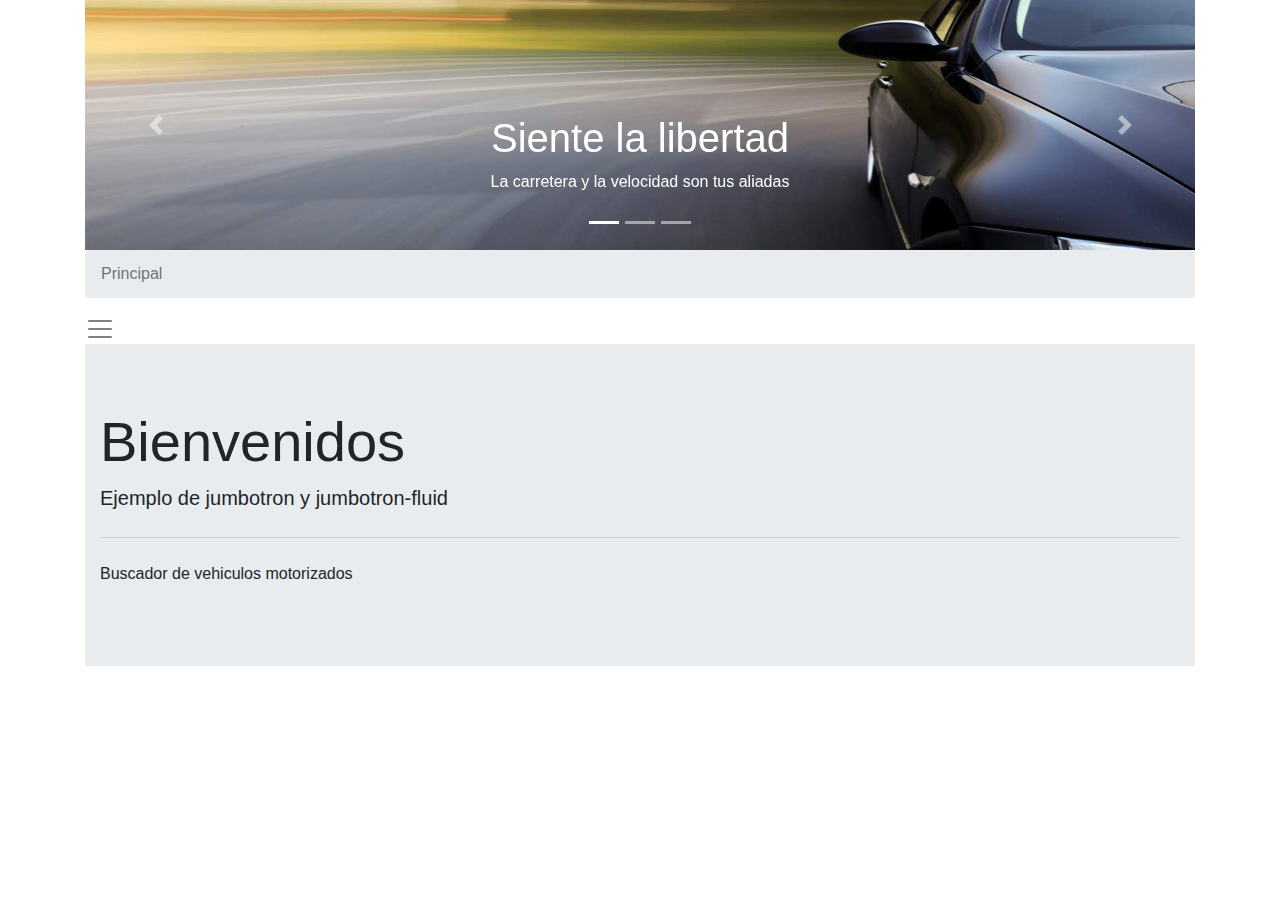
<file: index.html>
<!DOCTYPE html>
<html lang="en">

<head>
    <meta charset="UTF-8">
    <meta name="viewport" content="width=device-width, initial-scale=1.0">
    <meta http-equiv="X-UA-Compatible" content="ie=edge">
    <title>Document</title>
    <link rel="stylesheet" href="https://use.fontawesome.com/releases/v5.3.1/css/all.css" integrity="sha384-mzrmE5qonljUremFsqc01SB46JvROS7bZs3IO2EmfFsd15uHvIt+Y8vEf7N7fWAU"
        crossorigin="anonymous">
    <link rel="stylesheet" href="https://stackpath.bootstrapcdn.com/bootstrap/4.1.3/css/bootstrap.min.css">
    <link rel="stylesheet" href="css/style.css">
</head>

<body>

    <header class="container">
        <div class="row">
            <div id="carouselExampleIndicators" class="col carousel slide" data-ride="carousel">
                <ol class="carousel-indicators">
                    <li data-target="#carouselExampleIndicators" data-slide-to="0" class="active"></li>
                    <li data-target="#carouselExampleIndicators" data-slide-to="1"></li>
                    <li data-target="#carouselExampleIndicators" data-slide-to="2"></li>
                </ol>
                <div class="carousel-inner">
                    <div class="carousel-item active">
                        <img class="d-block w-100" src="./img/coches1.jpg" alt="Second slide">
                        <div class="align-bottom carousel-caption d-block">
                            <h1 class="align-bottom">Siente la libertad </h1>
                            <p>La carretera y la velocidad son tus aliadas</p>
                        </div>
                    </div>
                    <div class="carousel-item">
                        <img class="d-block w-100" src="./img/coches2.jpg" alt="First slide">
                        <div class="carousel-caption d-block">
                            <h1 class="text-left display-1">Emociónate</h1>
                            <p class="text-right">Conocenos</p>
                        </div>
                    </div>
                    <div class="carousel-item">
                        <img class="d-block w-100" src="./img/coches3.jpg" alt="Third slide">
                        <div class="carousel-caption d-block">
                            <h1 class="display-4">Busca algo más que un coche</h1>
                            <p>El placer de buscar el camino a una experiencia</p>
                        </div>
                    </div>
                </div>
                <a class="carousel-control-prev" href="#carouselExampleIndicators" role="button" data-slide="prev">
                    <span class="carousel-control-prev-icon" aria-hidden="true"></span>
                    <span class="sr-only">Previous</span>
                </a>
                <a class="carousel-control-next" href="#carouselExampleIndicators" role="button" data-slide="next">
                    <span class="carousel-control-next-icon" aria-hidden="true"></span>
                    <span class="sr-only">Next</span>
                </a>
            </div>
        </div>
        <nav aria-label="breadcrumb w-100">
            <ol class="breadcrumb">
                <li class="breadcrumb-item active" aria-current="page">Principal</li>
            </ol>
        </nav>
    </header>

    <section class="container">
        <div class="row">
            <div class="align-self-start collapse border rounded" id="navbarToggleExternalContent">
                <div class="list-group text-black-50 list-group-flush">
                    <a href="index.html" class="text-secondary list-group-item active">
                        <span>
                            <i class="fas fa-home fa-2x"></i>
                        </span>
                        Principal
                    </a>
                    <a href="buscador.html" class="text-secondary list-group-item">
                        <span>
                            <i class="fas fa-search fa-2x"></i>
                        </span> Buscador Especializado
                    </a>
                    <a href="outlet.html" class="text-secondary list-group-item">
                        <span class="fa-stack fa-lg">
                            <i class="fa fa-square fa-stack-2x"></i>
                            <i class="fa fa-car fa-stack-1x fa-inverse"></i>
                        </span> Outlet
                    </a>
                    <a href="nosotros.html" class="text-secondary list-group-item">
                        <span class="fa-stack fa-lg">
                            <i class="fas fa-cog fa-2x"></i>
                        </span>
                        Sobre nosotros
                    </a>
                    <button type="button" class="btn text-secondary list-group-item" data-toggle="modal" data-target="#exampleModalLong">
                        <span class="fa-stack fa-lg">
                            <i class="fa fa-envelope fa-stack-1x"></i>
                            <i class="fa fa-ban fa-stack-2x text-danger"></i>
                        </span> Contacta (próximamente)
                    </button>
                </div>
            </div>

            <div class="col">
                <div class="row">
                    <div class="col">
                        <nav class="navbar-light">
                            <button class="border-0 p-0 navbar-toggler" type="button" data-toggle="collapse"
                                data-target="#navbarToggleExternalContent" aria-controls="navbarToggleExternalContent"
                                aria-expanded="false" aria-label="Toggle navigation">
                                <span class="navbar-toggler-icon"></span>
                            </button>
                        </nav>
                        <div class="jumbotron jumbotron-fluid">
                            <div class="container">
                                <h1 class="display-4">Bienvenidos</h1>
                                <p class="lead">Ejemplo de jumbotron y jumbotron-fluid</p>
                                <hr class="my-4">
                                <p>Buscador de vehiculos motorizados</p>
                            </div>
                        </div>
                    </div>
                </div>
            </div>
        </div>
    </section>

    <!-- Modal -->
    <div class="modal fade" id="exampleModalLong" tabindex="-1" role="dialog" aria-labelledby="exampleModalLongTitle"
        aria-hidden="true">
        <div class="modal-dialog" role="document">
            <div class="modal-content">
                <div class="modal-header">
                    <h2 class="modal-title" id="exampleModalLongTitle">Estamos en Construcción</h2>
                    <button type="button" class="close" data-dismiss="modal" aria-label="Close">
                        <span aria-hidden="true">&times;</span>
                    </button>
                </div>
                <div class="modal-body">
                    <h3>Popover</h3>
                    <p>Necesita contactar urgetenemente... <a href="#" id="popo" role="button" class="btn btn-outline-info popover-test"
                            title="Necesita ayuda" data-placement="bottom" data-content="Envíe un correo a bibla@gmail.es">Help!!</a>
                        Aunque
                        es posible que no podamos atenderle como usted se
                        merece.</p>
                    <button type="button" class="btn btn-success col" id="popo2" title="Un saludo" data-placement="top"
                        data-content="Lorem ipsum, dolor sit amet consectetur adipisicing elit. Corporis exercitationem nihil asperiores minus totam deserunt perferendis! Ab tempora rerum cum placeat voluptas soluta. Sunt, est temporibus nihil delectus vel inventore?">Saludos</button>
                    <hr>

                    <h4>Tooltips</h4>
                    <p>Nuestro <button type="button" class="btn text-black badge badge-pill badge-warning" data-html="true"
                            data-toggle="tooltip" data-placement="bottom" title="Community Manager">CM</button> se
                        pondrá en contacto
                        vía <button type="button" class="btn badge badge-primary" data-html="true" data-toggle="tooltip"
                            data-placement="right" title="Social Media: redes sociales">SM</button></p>
                </div>
                <div class="modal-footer">
                    <button type="button" class="col btn btn-light btn-outline-secondary" data-dismiss="modal">Cerrar</button>
                </div>
            </div>
        </div>
    </div>
    <script src="https://code.jquery.com/jquery-3.3.1.slim.min.js" integrity="sha384-q8i/X+965DzO0rT7abK41JStQIAqVgRVzpbzo5smXKp4YfRvH+8abtTE1Pi6jizo"
        crossorigin="anonymous"></script>
    <script src="https://cdnjs.cloudflare.com/ajax/libs/popper.js/1.14.3/umd/popper.min.js" integrity="sha384-ZMP7rVo3mIykV+2+9J3UJ46jBk0WLaUAdn689aCwoqbBJiSnjAK/l8WvCWPIPm49"
        crossorigin="anonymous"></script>
    <script src="https://stackpath.bootstrapcdn.com/bootstrap/4.1.3/js/bootstrap.min.js" integrity="sha384-ChfqqxuZUCnJSK3+MXmPNIyE6ZbWh2IMqE241rYiqJxyMiZ6OW/JmZQ5stwEULTy"
        crossorigin="anonymous"></script>
    <script>
        $(document).ready(function () {
            $('#popo').popover();
            $('#popo2').popover({
                delay: {
                    "show": 100,
                    "hide": 500
                },
                trigger: "hover"
            });
            $(('.tooltip-test').tooltip());
        });
    </script>
</body>

</html>
</file>
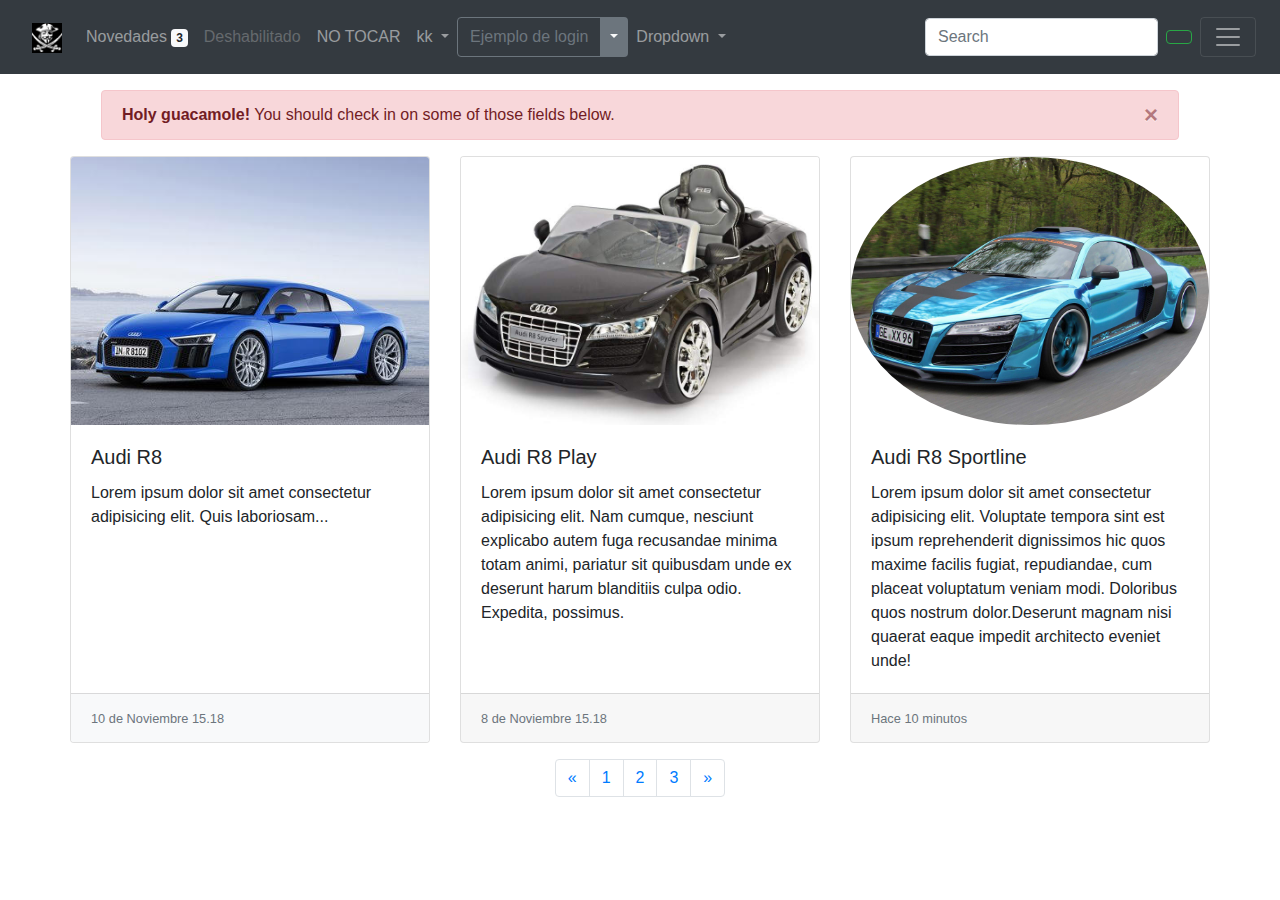
<file: buscador.html>
<!DOCTYPE html>
<html lang="en">

<head>
    <meta charset="UTF-8">
    <meta name="viewport" content="width=device-width, initial-scale=1.0">
    <meta http-equiv="X-UA-Compatible" content="ie=edge">
    <title>Document</title>
    <link rel="stylesheet" href="https://use.fontawesome.com/releases/v5.3.1/css/all.css" integrity="sha384-mzrmE5qonljUremFsqc01SB46JvROS7bZs3IO2EmfFsd15uHvIt+Y8vEf7N7fWAU"
        crossorigin="anonymous">
    <link rel="stylesheet" href="https://stackpath.bootstrapcdn.com/bootstrap/4.1.3/css/bootstrap.min.css">
</head>

<body>
    <nav class="navbar navbar-dark bg-dark">
        <nav class="navbar navbar-expand-lg navbar-light">
            <a class="navbar-brand" href="index.html">
                <img src="/img/pirate.png" width="30" height="30" alt="">
            </a>
            <button class="navbar-toggler" type="button" data-toggle="collapse" data-target="#navbarSupportedContent"
                aria-controls="navbarSupportedContent" aria-expanded="false" aria-label="Toggle navigation">
                <span class="navbar-toggler-icon"></span>
            </button>

            <ul class="navbar-nav mr-auto">
                <li class="nav-item">
                    <a class="nav-link" href="#">Novedades <span class="badge badge-light">3</span></a>
                </li>
                <li class="nav-item disabled">
                    <a class="nav-link disabled" href="#" disabled>Deshabilitado</a>
                </li>
                <li class="nav-item">
                    <a class="nav-link" id="no-tocar" href="#">NO TOCAR</a>
                </li>
                <li class="nav-item dropdown">
                    <a class="nav-link dropdown-toggle" href="#" id="navbarDropdown" role="button" data-toggle="dropdown"
                        aria-haspopup="true" aria-expanded="false">
                        kk
                    </a>
                    <div class="dropdown-menu" aria-labelledby="navbarDropdownLink">
                        <div class="
                        dropdown-header"><strong>Dropdown header</strong></div>
                        <a class="dropdown-item" href="#">Link 2</a>
                        <a class="dropdown-item disabled" href="#" disabled>Disabled link</a>
                        <div class="dropdown-divider"></div>
                        <a class="dropdown-item" href="#">Link 1</a>
                        <a class="dropdown-item" href="#">Link 2</a>
                        <a class="dropdown-item" href="#">Link 3</a>
                    </div>
                </li>
                <div class="btn-group">
                    <button type="button" class="btn bg-transparent text-secondary border-secondary">Ejemplo de login</button>
                    <button type="button" class="btn bg-secondary text-light dropdown-toggle dropdown-toggle-split" id="dropdownMenuReference"
                        data-toggle="dropdown" aria-haspopup="true" aria-expanded="false" data-reference="parent">
                        <span class="sr-only">Toggle Dropdown</span>
                    </button>
                    <div class="dropdown-menu" aria-labelledby="dropdownMenuReference">
                        <form class="px-4 py-3">
                            <div class="form-group">
                                <label for="exampleDropdownFormEmail1">Email address</label>
                                <input type="email" class="form-control" id="exampleDropdownFormEmail1" placeholder="email@example.com">
                            </div>
                            <div class="form-group">
                                <label for="exampleDropdownFormPassword1">Password</label>
                                <input type="password" class="form-control" id="exampleDropdownFormPassword1"
                                    placeholder="Password">
                            </div>
                            <div class="form-check">
                                <input type="checkbox" class="form-check-input" id="dropdownCheck">
                                <label class="form-check-label" for="dropdownCheck">
                                    Remember me
                                </label>
                            </div>
                            <button type="submit" class="btn btn-primary">Sign in</button>
                        </form>
                        <div class="dropdown-divider"></div>
                        <a class="dropdown-item" href="#">Link 2</a>
                        <a class="dropdown-item" href="#">Link 3</a>
                    </div>
                </div>
                <li class="nav-item dropdown">
                    <a class="nav-link dropdown-toggle" href="#" id="navbarDropdown2" role="button" data-toggle="dropdown"
                        aria-haspopup="true" aria-expanded="false">
                        Dropdown
                    </a>
                    <div class="dropdown-menu" aria-labelledby="navbarDropdown2">
                        <a class="dropdown-item" href="#">Link 1</a>
                        <a class="dropdown-item" href="#">Link 2</a>
                        <a class="dropdown-item" href="#">Link 3</a>
                    </div>
                </li>
            </ul>
        </nav>
        <nav class="d-flex">
            <form class="form-inline my-2 my-lg-0">
                <input class="form-control mr-sm-2" type="search" placeholder="Search" aria-label="Search">
                <button class="btn btn-outline-success my-2 my-sm-0" type="submit"><i class="fas fa-search"></i></button>
            </form>

            <button class="mx-2 navbar-toggler" type="button" data-toggle="collapse" data-target="#collapse-up"
                aria-controls="navbarToggleExternalContent" aria-expanded="false" aria-label="Toggle navigation">
                <span class="navbar-toggler-icon"></span>
            </button>
            <div class="dropdown-menu bg-dark w-100" id="collapse-up" aria-labelledby="dropdownMenuButton">
                <h1 class="dropdown-item" href="#">Action</h1>
                <a class="dropdown-item" href="#">Another action</a>
                <a class="dropdown-item" href="#">Something else here</a>
            </div>
        </nav>

    </nav>

    <div class="container">
        <div class="alert alert-danger m-3 alert-dismissible fade show" role="alert">
            <strong>Holy guacamole!</strong> You should check in on some of those fields below.
            <button type="button" class="close" data-dismiss="alert" aria-label="Close">
                <span aria-hidden="true">&times;</span>
            </button>
        </div>

        <div class="row">
            <div class="card-deck">
                <div class="card">
                    <img class="card-img-top" src="/img/audi_1.jpg" alt="Card image cap">
                    <div class="card-body">
                        <h5 class="card-title">Audi R8</h5>
                        <p class="card-text">Lorem ipsum dolor sit amet consectetur adipisicing elit. Quis
                            laboriosam...</p>
                    </div>
                    <div class="card-footer bg-light">
                        <small class="text-muted">10 de Noviembre 15.18</small>
                    </div>
                </div>
                <div class="card">
                    <img class="card-img-top" src="/img/audi_2.jpg" alt="Card image cap">
                    <div class="card-body">
                        <h5 class="card-title">Audi R8 Play</h5>
                        <p class="card-text">Lorem ipsum dolor sit amet consectetur adipisicing elit. Nam cumque,
                            nesciunt explicabo autem fuga recusandae minima totam animi, pariatur sit quibusdam unde ex
                            deserunt harum blanditiis culpa odio. Expedita, possimus.</p>
                    </div>
                    <div class="card-footer">
                        <small class="text-muted">8 de Noviembre 15.18</small>
                    </div>
                </div>
                <div class="card">
                    <img class="card-img-top rounded-circle" src="/img/audi_3.jpg" alt="Card image cap">
                    <div class="card-body">
                        <h5 class="card-title">Audi R8 Sportline</h5>
                        <p class="card-text">Lorem ipsum dolor sit amet consectetur adipisicing elit. Voluptate tempora
                            sint est ipsum reprehenderit dignissimos hic quos maxime facilis fugiat, repudiandae, cum
                            placeat voluptatum veniam modi. Doloribus quos nostrum dolor.Deserunt magnam nisi quaerat
                            eaque impedit architecto eveniet unde!</p>
                    </div>
                    <div class="card-footer">
                        <small class="text-muted">Hace 10 minutos</small>
                    </div>
                </div>
            </div>
        </div>
        <div class="row d-flex m-3 justify-content-center">
            <nav aria-label="Page navigation m-3 d-flex">
                <ul class="pagination">
                    <li class="page-item">
                        <a class="page-link" href="#" aria-label="Previous">
                            <span aria-hidden="true">&laquo;</span>
                            <span class="sr-only">Previous</span>
                        </a>
                    </li>
                    <li class="page-item"><a class="page-link" href="#">1</a></li>
                    <li class="page-item"><a class="page-link" href="#">2</a></li>
                    <li class="page-item"><a class="page-link" href="#">3</a></li>
                    <li class="page-item">
                        <a class="page-link" href="#" aria-label="Next">
                            <span aria-hidden="true">&raquo;</span>
                            <span class="sr-only">Next</span>
                        </a>
                    </li>
                </ul>
            </nav>
        </div>
    </div>



    <script src="https://code.jquery.com/jquery-3.3.1.slim.min.js" integrity="sha384-q8i/X+965DzO0rT7abK41JStQIAqVgRVzpbzo5smXKp4YfRvH+8abtTE1Pi6jizo"
        crossorigin="anonymous"></script>
    <script src="https://cdnjs.cloudflare.com/ajax/libs/popper.js/1.14.3/umd/popper.min.js" integrity="sha384-ZMP7rVo3mIykV+2+9J3UJ46jBk0WLaUAdn689aCwoqbBJiSnjAK/l8WvCWPIPm49"
        crossorigin="anonymous"></script>
    <script src="https://stackpath.bootstrapcdn.com/bootstrap/4.1.3/js/bootstrap.min.js" integrity="sha384-ChfqqxuZUCnJSK3+MXmPNIyE6ZbWh2IMqE241rYiqJxyMiZ6OW/JmZQ5stwEULTy"
        crossorigin="anonymous"></script>

    <script>
        $("#no-tocar").click(() => {
            $(".alert").toggle();
        });
    </script>
</body>

</html>
</file>
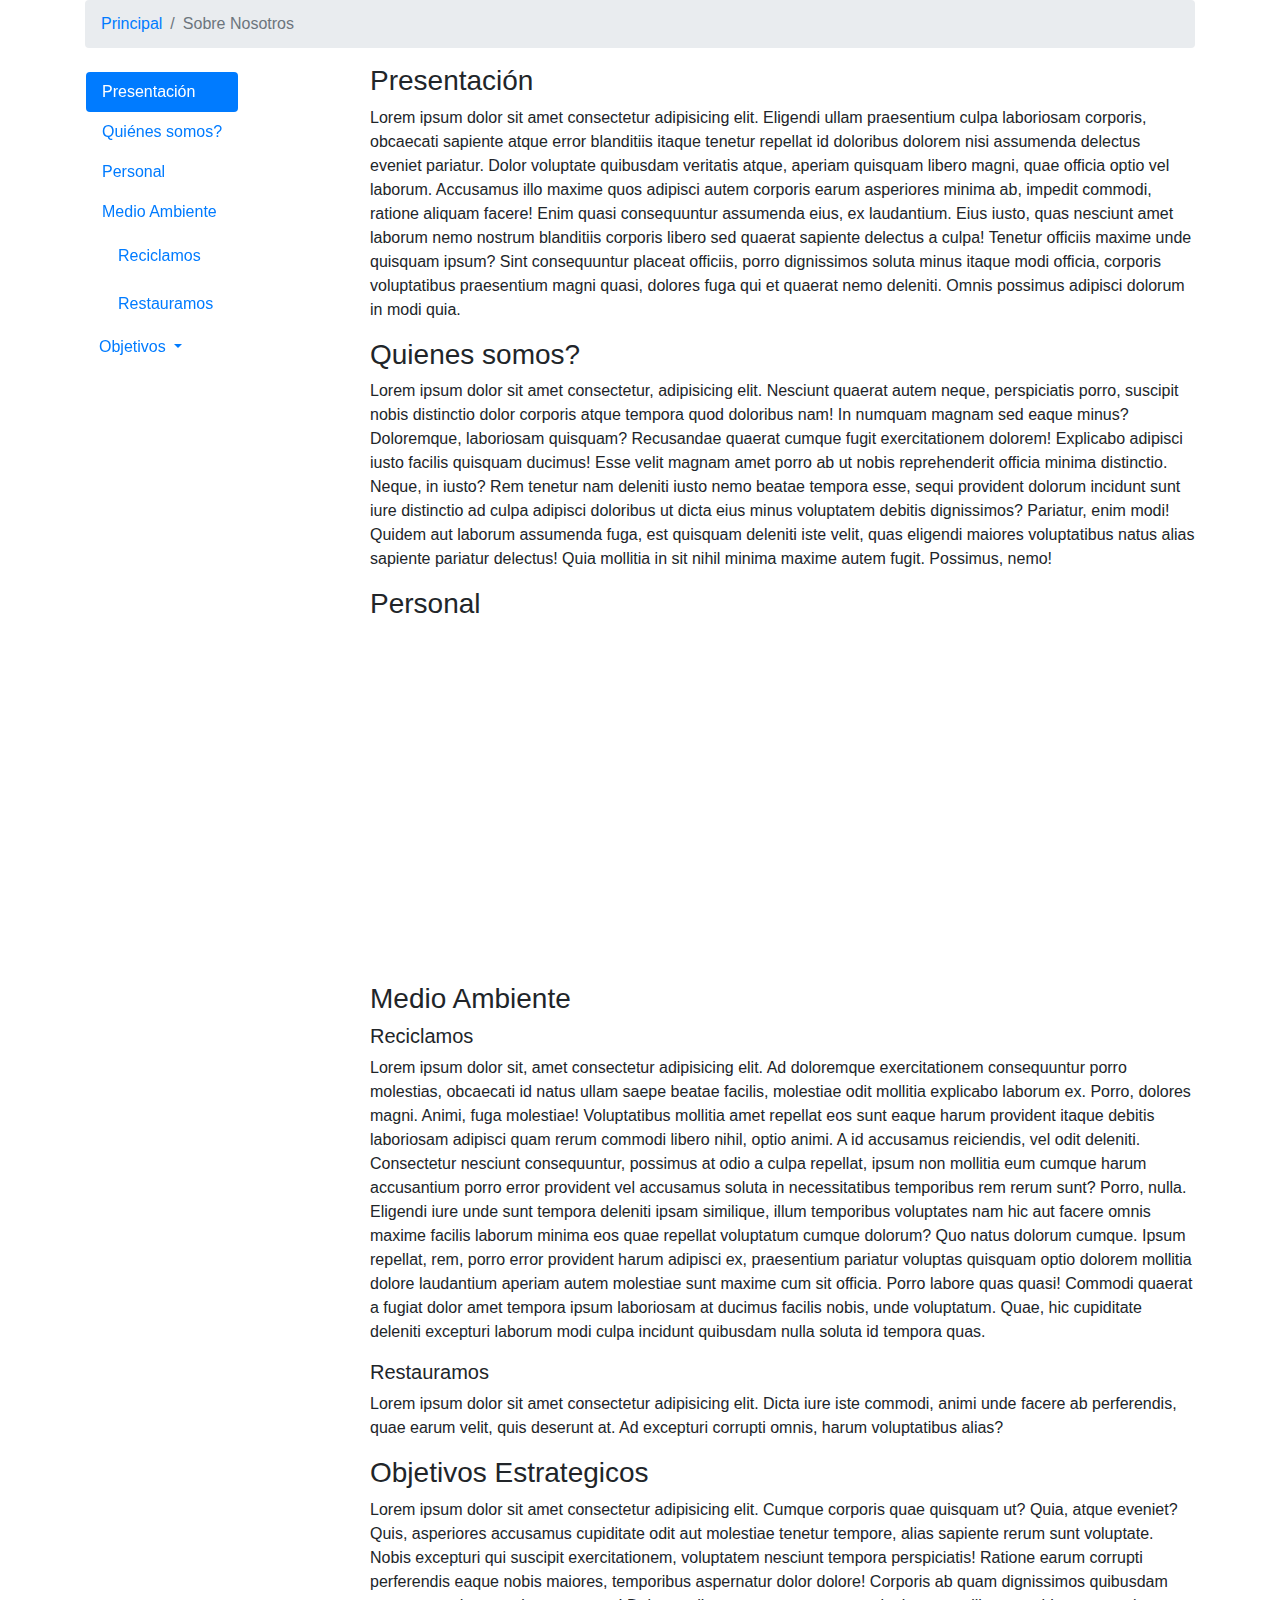
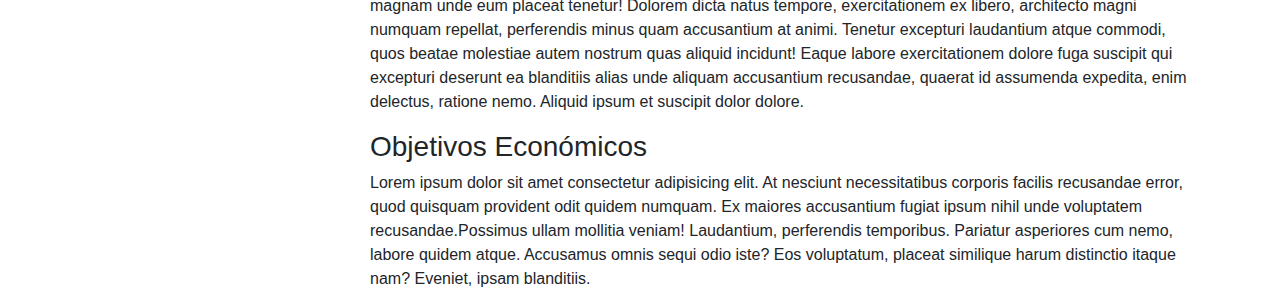
<file: nosotros.html>
<!DOCTYPE html>
<html lang="en">

<head>
    <meta charset="UTF-8">
    <meta name="viewport" content="width=device-width, initial-scale=1.0">
    <meta http-equiv="X-UA-Compatible" content="ie=edge">
    <title>Document</title>
    <link rel="stylesheet" href="https://use.fontawesome.com/releases/v5.3.1/css/all.css" integrity="sha384-mzrmE5qonljUremFsqc01SB46JvROS7bZs3IO2EmfFsd15uHvIt+Y8vEf7N7fWAU"
        crossorigin="anonymous">
    <link rel="stylesheet" href="https://stackpath.bootstrapcdn.com/bootstrap/4.1.3/css/bootstrap.min.css">
</head>

<body style="position: relative" data-spy="scroll">
    <header class="container">
        <nav aria-label="breadcrumb w-100">
            <ol class="breadcrumb">
                <li class="breadcrumb-item"><a href="index.html">Principal</a></li>
                <li class="breadcrumb-item active" aria-current="page">Sobre Nosotros</li>

            </ol>
        </nav>
    </header>

    <div class="container d-flex">
        <div class="row">
            <nav id="navbar-nosotros" class="d-flex align-items-start col-3 navbar navbar-light">
                <nav class="nav nav-pills flex-column" style="position: fixed">
                    <a class="nav-link active" href="#presentacion">Presentación</a>
                    <a class="nav-link" href="#quienes-somos">Quiénes somos?</a>
                    <a class="nav-link" href="#personal">Personal</a>
                    <a class="nav-link" href="#medio-ambiente">Medio Ambiente</a>
                    <nav class="nav nav-pills flex-column">
                        <a class="nav-link ml-3 my-1" href="#reciclamos">Reciclamos</a>
                        <a class="nav-link ml-3 my-1" href="#restauramos">Restauramos</a>
                    </nav>
                    <nav class="dropdown">
                        <button class="btn btn-link dropdown-toggle" type="button" id="dropdownObjetivos" data-toggle="dropdown"
                            aria-haspopup="true" aria-expanded="false">
                            Objetivos
                        </button>
                        <div class="dropdown-menu" aria-labelledby="">dropdownObjetivos
                            <h6 class="dropdown-header">Los objetivos son</h6>
                            <a class="dropdown-item" href="#objetivos-estrategicos">Objetivos Estratégicos</a>
                            <a class="dropdown-item" href="#objetivos-economicos">Objetivos Económicos</a>

                        </div>
                    </nav>
                </nav>

            </nav>

            <div class="col-9 d-flex flex-direction-column align-items-end">
                <div data-spy="scroll" data-target="#navbar-nosotros" data-offset="0">
                    <h3 id="presentacion">Presentación</h3>
                    <p>Lorem ipsum dolor sit amet consectetur adipisicing elit. Eligendi ullam praesentium culpa
                        laboriosam
                        corporis, obcaecati sapiente atque error blanditiis itaque tenetur repellat id doloribus
                        dolorem
                        nisi assumenda delectus eveniet pariatur.
                        Dolor voluptate quibusdam veritatis atque, aperiam quisquam libero magni, quae officia optio
                        vel
                        laborum. Accusamus illo maxime quos adipisci autem corporis earum asperiores minima ab, impedit
                        commodi, ratione aliquam facere!
                        Enim quasi consequuntur assumenda eius, ex laudantium. Eius iusto, quas nesciunt amet laborum
                        nemo
                        nostrum blanditiis corporis libero sed quaerat sapiente delectus a culpa! Tenetur officiis
                        maxime
                        unde quisquam ipsum?
                        Sint consequuntur placeat officiis, porro dignissimos soluta minus itaque modi officia,
                        corporis
                        voluptatibus praesentium magni quasi, dolores fuga qui et quaerat nemo deleniti. Omnis possimus
                        adipisci dolorum in modi quia.</p>
                    <h3 id="quienes-somos">Quienes somos?</h3>
                    <p>Lorem ipsum dolor sit amet consectetur, adipisicing elit. Nesciunt quaerat autem neque,
                        perspiciatis
                        porro, suscipit nobis distinctio dolor corporis atque tempora quod doloribus nam! In numquam
                        magnam
                        sed eaque minus?
                        Doloremque, laboriosam quisquam? Recusandae quaerat cumque fugit exercitationem dolorem!
                        Explicabo
                        adipisci iusto facilis quisquam ducimus! Esse velit magnam amet porro ab ut nobis reprehenderit
                        officia minima distinctio. Neque, in iusto?
                        Rem tenetur nam deleniti iusto nemo beatae tempora esse, sequi provident dolorum incidunt sunt
                        iure
                        distinctio ad culpa adipisci doloribus ut dicta eius minus voluptatem debitis dignissimos?
                        Pariatur, enim modi!
                        Quidem aut laborum assumenda fuga, est quisquam deleniti iste velit, quas eligendi maiores
                        voluptatibus natus alias sapiente pariatur delectus! Quia mollitia in sit nihil minima maxime
                        autem
                        fugit. Possimus, nemo!</p>
                    <h3 id="personal">Personal</h3>
                    <div class="embed-responsive embed-responsive-21by9">
                        <iframe class="embed-responsive-item" width="560" height="315" src="https://www.youtube.com/embed/9gwpSahI2lI"
                            frameborder="0" allow="autoplay; encrypted-media" allowfullscreen></iframe>
                    </div>
                    <h3 id="medio-ambiente">Medio Ambiente</h3>
                    <h5 id="reciclamos">Reciclamos</h5>
                    <p>Lorem ipsum dolor sit, amet consectetur adipisicing elit. Ad doloremque exercitationem
                        consequuntur porro molestias, obcaecati id natus ullam saepe beatae facilis, molestiae odit
                        mollitia explicabo laborum ex. Porro, dolores magni.
                        Animi, fuga molestiae! Voluptatibus mollitia amet repellat eos sunt eaque harum provident
                        itaque debitis laboriosam adipisci quam rerum commodi libero nihil, optio animi. A id accusamus
                        reiciendis, vel odit deleniti.
                        Consectetur nesciunt consequuntur, possimus at odio a culpa repellat, ipsum non mollitia eum
                        cumque harum accusantium porro error provident vel accusamus soluta in necessitatibus
                        temporibus rem rerum sunt? Porro, nulla.
                        Eligendi iure unde sunt tempora deleniti ipsam similique, illum temporibus voluptates nam hic
                        aut facere omnis maxime facilis laborum minima eos quae repellat voluptatum cumque dolorum? Quo
                        natus dolorum cumque.
                        Ipsum repellat, rem, porro error provident harum adipisci ex, praesentium pariatur voluptas
                        quisquam optio dolorem mollitia dolore laudantium aperiam autem molestiae sunt maxime cum sit
                        officia. Porro labore quas quasi!
                        Commodi quaerat a fugiat dolor amet tempora ipsum laboriosam at ducimus facilis nobis, unde
                        voluptatum. Quae, hic cupiditate deleniti excepturi laborum modi culpa incidunt quibusdam nulla
                        soluta id tempora quas.</p>
                    <h5 id="restauramos">Restauramos</h5>
                    <p>Lorem ipsum dolor sit amet consectetur adipisicing elit. Dicta iure iste commodi, animi unde
                        facere ab perferendis, quae earum velit, quis deserunt at. Ad excepturi corrupti omnis, harum
                        voluptatibus alias?</p>
                    <h3 id="objetivos-estrategicos">Objetivos Estrategicos</h3>
                    <p>Lorem ipsum dolor sit amet consectetur adipisicing elit. Cumque corporis quae quisquam ut?
                        Quia, atque eveniet? Quis, asperiores accusamus cupiditate odit aut molestiae tenetur tempore,
                        alias sapiente rerum sunt voluptate.
                        Nobis excepturi qui suscipit exercitationem, voluptatem nesciunt tempora perspiciatis! Ratione
                        earum corrupti perferendis eaque nobis maiores, temporibus aspernatur dolor dolore! Corporis ab
                        quam dignissimos quibusdam magnam unde eum placeat tenetur!
                        Dolorem dicta natus tempore, exercitationem ex libero, architecto magni numquam repellat,
                        perferendis minus quam accusantium at animi. Tenetur excepturi laudantium atque commodi, quos
                        beatae molestiae autem nostrum quas aliquid incidunt!
                        Eaque labore exercitationem dolore fuga suscipit qui excepturi deserunt ea blanditiis alias
                        unde aliquam accusantium recusandae, quaerat id assumenda expedita, enim delectus, ratione
                        nemo. Aliquid ipsum et suscipit dolor dolore.</p>
                    <h3 id="objetivos-economicos">Objetivos Económicos</h3>
                    <p>Lorem ipsum dolor sit amet consectetur adipisicing elit. At nesciunt necessitatibus corporis
                        facilis recusandae error, quod quisquam provident odit quidem numquam. Ex maiores accusantium
                        fugiat ipsum nihil unde voluptatem recusandae.Possimus ullam mollitia veniam! Laudantium,
                        perferendis temporibus. Pariatur asperiores cum nemo, labore quidem atque. Accusamus omnis
                        sequi odio iste? Eos voluptatum, placeat similique harum distinctio itaque nam? Eveniet, ipsam
                        blanditiis.</p>
                </div>
            </div>
        </div>
    </div>

    <script src="https://code.jquery.com/jquery-3.3.1.slim.min.js" integrity="sha384-q8i/X+965DzO0rT7abK41JStQIAqVgRVzpbzo5smXKp4YfRvH+8abtTE1Pi6jizo"
        crossorigin="anonymous"></script>
    <script src="https://cdnjs.cloudflare.com/ajax/libs/popper.js/1.14.3/umd/popper.min.js" integrity="sha384-ZMP7rVo3mIykV+2+9J3UJ46jBk0WLaUAdn689aCwoqbBJiSnjAK/l8WvCWPIPm49"
        crossorigin="anonymous"></script>
    <script src="https://stackpath.bootstrapcdn.com/bootstrap/4.1.3/js/bootstrap.min.js" integrity="sha384-ChfqqxuZUCnJSK3+MXmPNIyE6ZbWh2IMqE241rYiqJxyMiZ6OW/JmZQ5stwEULTy"
        crossorigin="anonymous"></script>
</body>

</html>
</file>
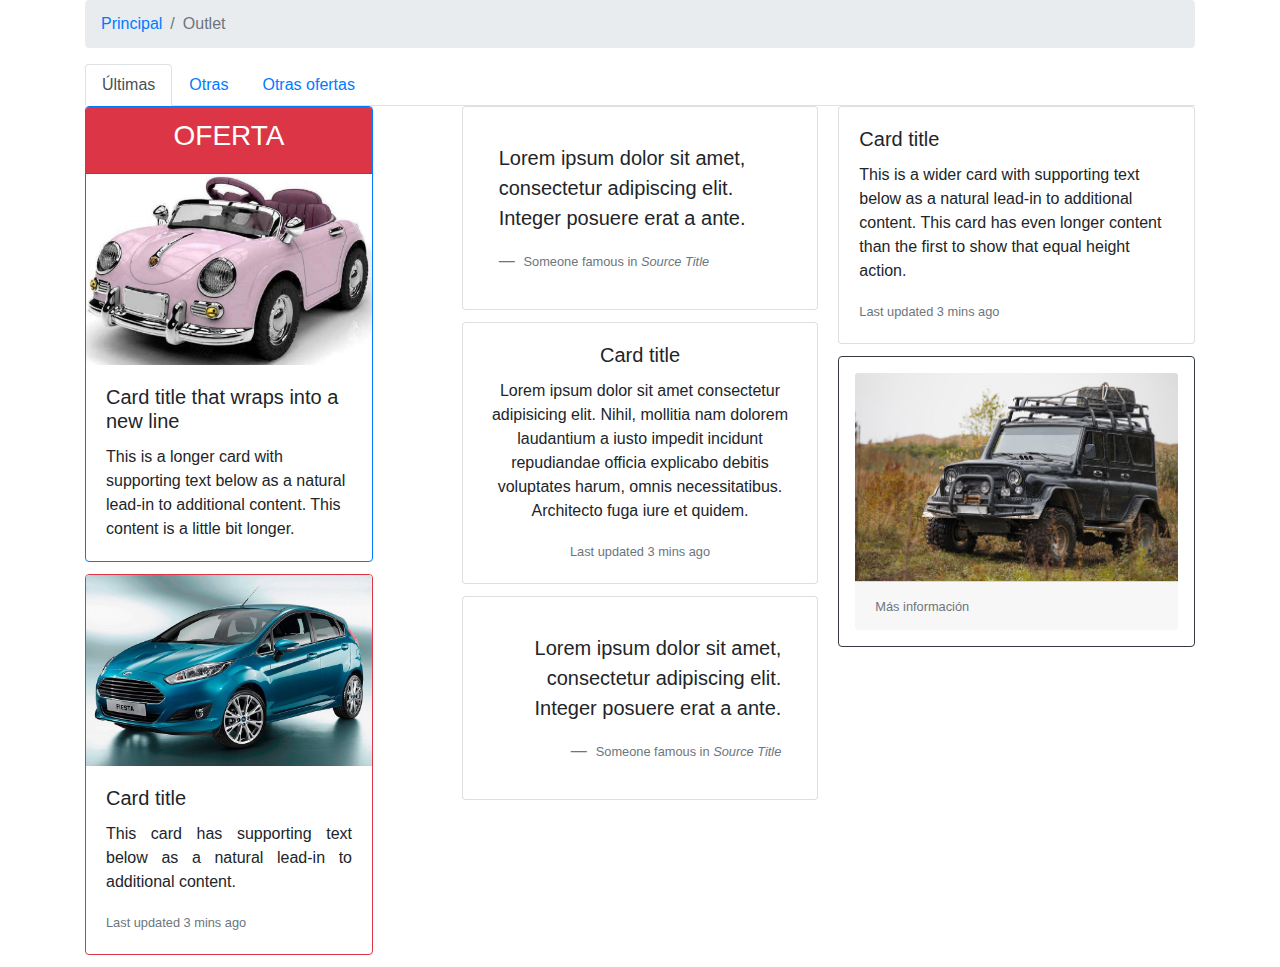
<file: outlet.html>
<!DOCTYPE html>
<html lang="en">

<head>
    <meta charset="UTF-8">
    <meta name="viewport" content="width=device-width, initial-scale=1.0">
    <meta http-equiv="X-UA-Compatible" content="ie=edge">
    <title>Document</title>
    <link rel="stylesheet" href="https://use.fontawesome.com/releases/v5.3.1/css/all.css" integrity="sha384-mzrmE5qonljUremFsqc01SB46JvROS7bZs3IO2EmfFsd15uHvIt+Y8vEf7N7fWAU"
        crossorigin="anonymous">
    <link rel="stylesheet" href="https://stackpath.bootstrapcdn.com/bootstrap/4.1.3/css/bootstrap.min.css">
</head>

<body style="position: relative" data-spy="scroll">
    <header class="container">
        <nav aria-label="breadcrumb w-100">
            <ol class="breadcrumb">
                <li class="breadcrumb-item"><a href="index.html">Principal</a></li>
                <li class="breadcrumb-item active" aria-current="page">Outlet</li>

            </ol>
        </nav>
    </header>
    <div class="container">
        <ul class="nav nav-tabs">
            <li class="nav-item">
                <a class="nav-link active" href="#">Últimas</a>
            </li>
            <li class="nav-item">
                <a class="nav-link" href="#">Otras</a>
            </li>
            <li class="nav-item">
                <a class="nav-link" href="#">Otras ofertas</a>
            </li>
        </ul>
    </div>
    <div class="container">
        <div class="card-columns">
            <div class="card border-primary" style="width: 18rem;">
                <div class="card-header text-center text-white bg-danger">
                    <h3>OFERTA</h3>
                </div>
                <img class="card-img-top" src="/img/outlet1.jpg" alt="Card image cap">
                <div class="card-body">
                    <h5 class="card-title">Card title that wraps into a new line</h5>
                    <p class="card-text">This is a longer card with supporting text below as a natural lead-in to
                        additional content. This content is a little bit longer.</p>

                </div>
            </div>
            <div class="card border-danger" style="width: 18rem;">
                <img class="card-img-top" src="/img/outlet2.jpg" alt="Card image cap">
                <div class="card-body">
                    <h5 class="card-title">Card title</h5>
                    <p class="card-text text-justify">This card has supporting text below as a natural lead-in to
                        additional
                        content.</p>
                    <p class="card-text"><small class="text-muted">Last updated 3 mins ago</small></p>
                </div>

            </div>
            <div class="card p-3 text-left">
                <blockquote class="blockquote mb-0 card-body">
                    <p>Lorem ipsum dolor sit amet, consectetur adipiscing elit. Integer posuere erat a ante.</p>
                    <footer class="blockquote-footer">
                        <small class="text-muted">
                            Someone famous in <cite title="Source Title">Source Title</cite>
                        </small>
                    </footer>
                </blockquote>
            </div>
            <div class="card">
                <div class="card-body text-center">
                    <h5 class="card-title">Card title</h5>
                    <p class="card-text">Lorem ipsum dolor sit amet consectetur adipisicing elit. Nihil, mollitia nam
                        dolorem laudantium a iusto impedit incidunt repudiandae officia explicabo debitis voluptates
                        harum, omnis necessitatibus. Architecto fuga iure et quidem. </p>
                    <p class="card-text"><small class="text-muted">Last updated 3 mins ago</small></p>
                </div>
            </div>
            <div class="card p-3 text-right">
                <blockquote class="blockquote mb-0 card-body">
                    <p>Lorem ipsum dolor sit amet, consectetur adipiscing elit. Integer posuere erat a ante.</p>
                    <footer class="blockquote-footer">
                        <small class="text-muted">
                            Someone famous in <cite title="Source Title">Source Title</cite>
                        </small>
                    </footer>
                </blockquote>
            </div>
            <div class="card">
                <div class="card-body">
                    <h5 class="card-title">Card title</h5>
                    <p class="card-text">This is a wider card with supporting text below as a natural lead-in to
                        additional
                        content. This card has even longer content than the first to show that equal height action.</p>
                    <p class="card-text"><small class="text-muted">Last updated 3 mins ago</small></p>
                </div>
            </div>
            <div class="card border-dark p-3">
                <img class=" card-img-top" src="/img/outlet3.jpg" alt="Card image cap">
                <div class="card-footer text-muted">
                    <small>Más información</small>
                </div>
            </div>
        </div>

    </div>


    <script src="https://code.jquery.com/jquery-3.3.1.slim.min.js" integrity="sha384-q8i/X+965DzO0rT7abK41JStQIAqVgRVzpbzo5smXKp4YfRvH+8abtTE1Pi6jizo"
        crossorigin="anonymous"></script>
    <script src="https://cdnjs.cloudflare.com/ajax/libs/popper.js/1.14.3/umd/popper.min.js" integrity="sha384-ZMP7rVo3mIykV+2+9J3UJ46jBk0WLaUAdn689aCwoqbBJiSnjAK/l8WvCWPIPm49"
        crossorigin="anonymous"></script>
    <script src="https://stackpath.bootstrapcdn.com/bootstrap/4.1.3/js/bootstrap.min.js" integrity="sha384-ChfqqxuZUCnJSK3+MXmPNIyE6ZbWh2IMqE241rYiqJxyMiZ6OW/JmZQ5stwEULTy"
        crossorigin="anonymous"></script>
</body>

</html>
</file>
<file: css/style.css>
.carousel {
    height: 250px;
}

.carousel-item {
    height: 250px;
}

.carousel-inner img {
    height: 250px;
}
</file>
